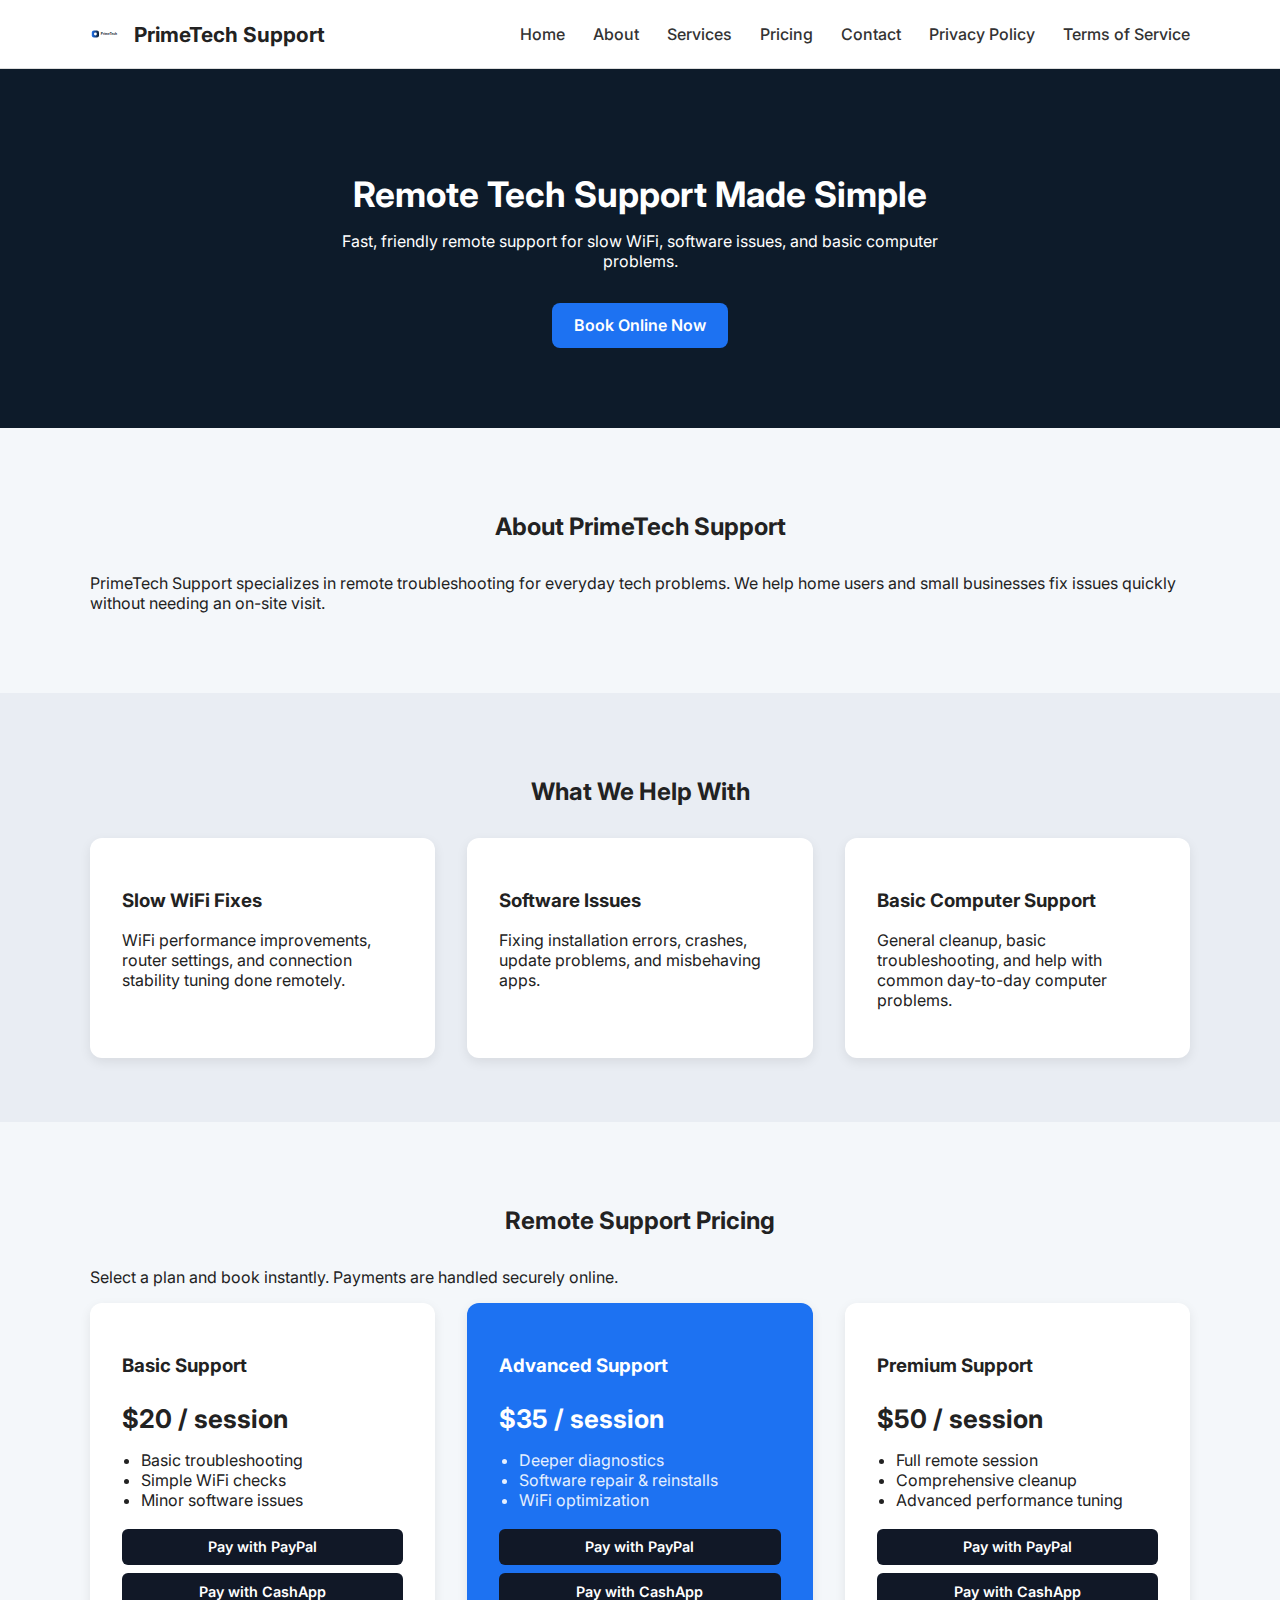
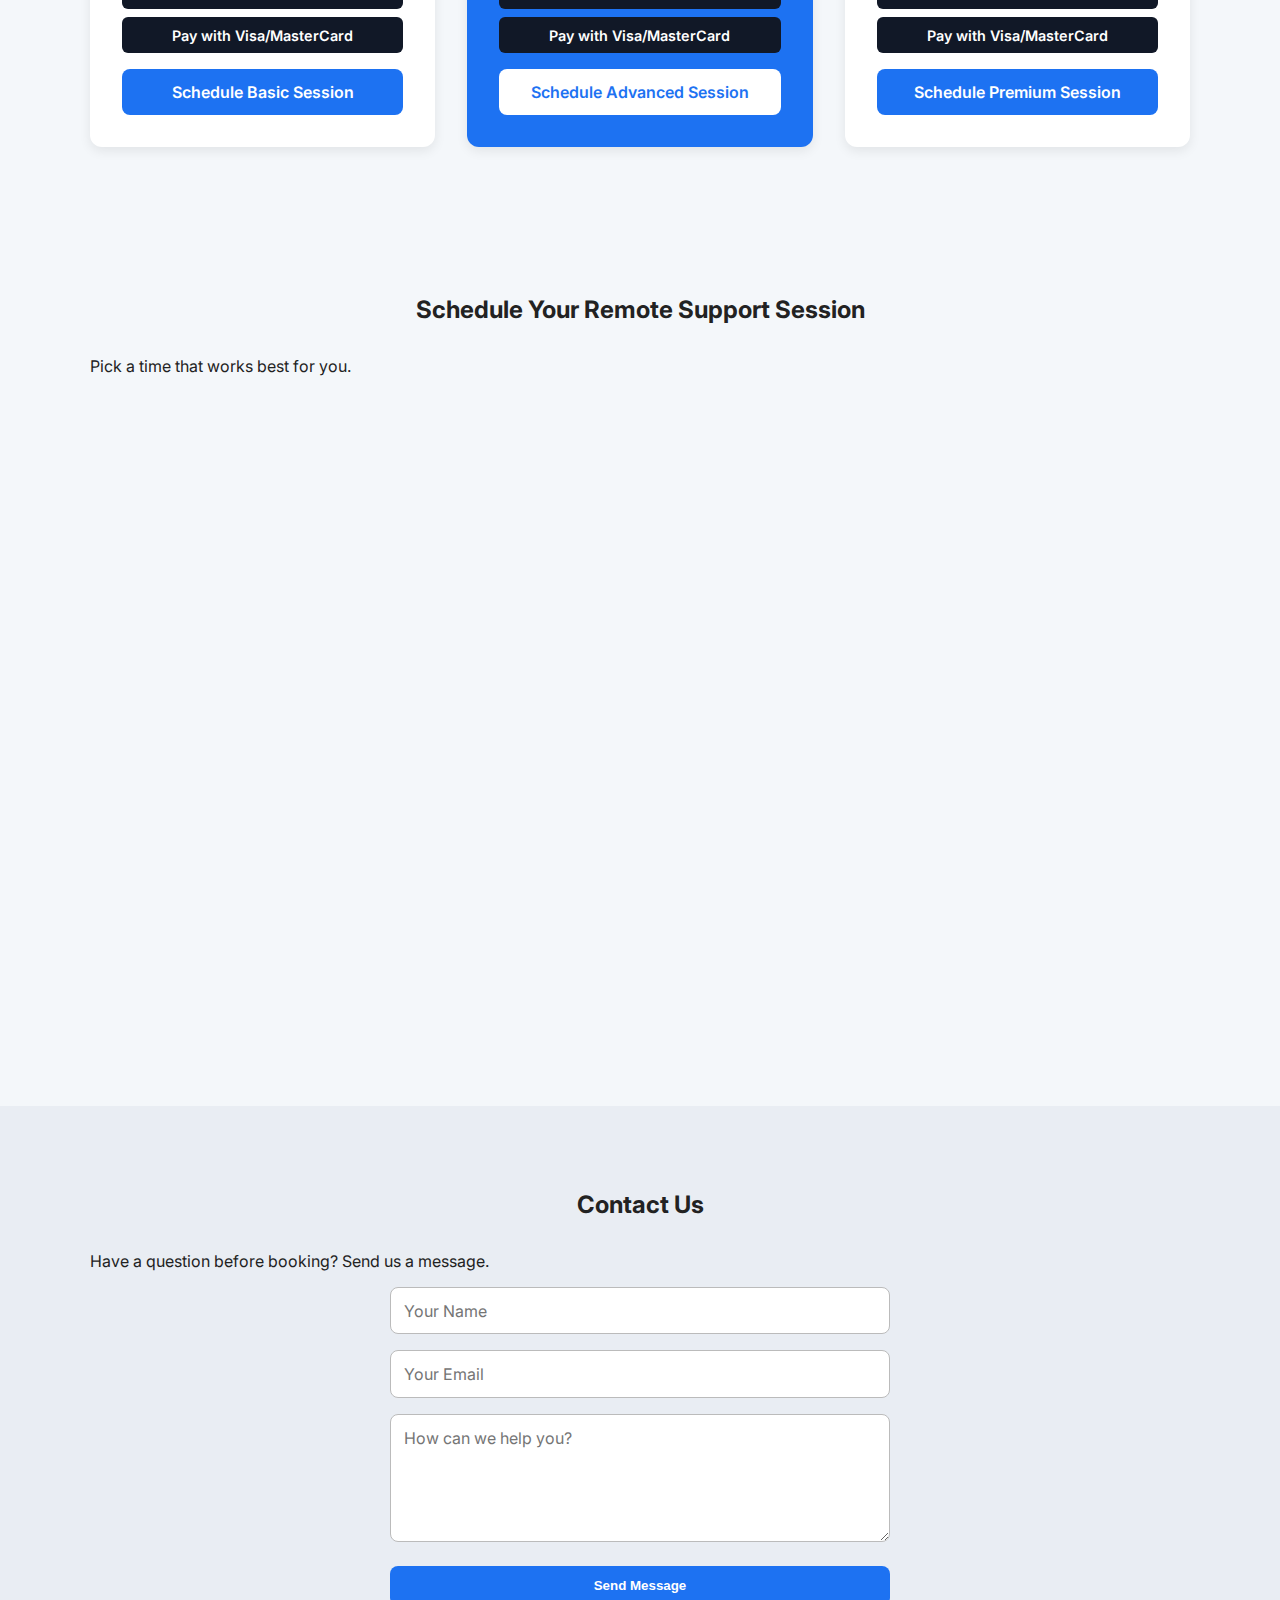
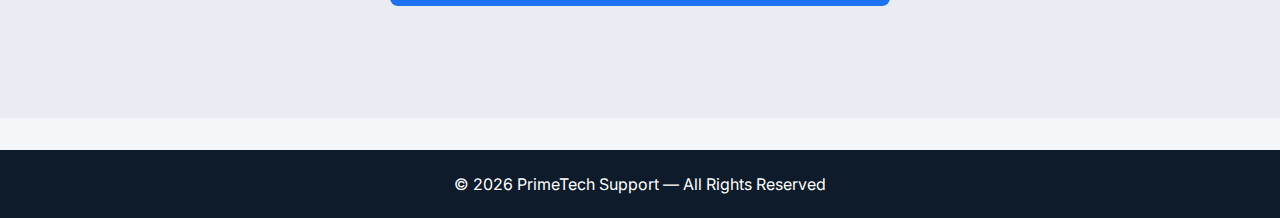
<file: index.html>
<!DOCTYPE html>
<html lang="en">
<head>
  <meta name="google-site-verification" content="kKg8Zs4XtjEtcZWA4284Q7R6iKUJLH1zeVFBrsCeoXs" />
  <meta charset="UTF-8" />
  <meta name="viewport" content="width=device-width, initial-scale=1.0" />

  <title>PrimeTech Support | Remote Tech Support for WiFi, Software & PCs</title>

  <!-- Primary SEO meta -->
  <meta name="description" content="PrimeTech Support provides fast, remote tech support for slow WiFi, software issues, and basic computer problems. Book online and pay securely with PayPal, CashApp, Visa, and Mastercard." />
  <meta name="keywords" content="PrimeTech Support, remote tech support, slow WiFi help, software issues, computer support, online tech support" />
  <link rel="canonical" href="https://channingsturgill-commits.github.io/primetech-support/" />

  <!-- Open Graph -->
  <meta property="og:type" content="website" />
  <meta property="og:title" content="PrimeTech Support | Remote Tech Support Made Simple" />
  <meta property="og:description" content="Remote tech support for slow WiFi, software issues, and basic computer problems. Simple online booking and secure payment." />
  <meta property="og:url" content="https://channingsturgill-commits.github.io/primetech-support/" />
  <meta property="og:site_name" content="PrimeTech Support" />
  <meta property="og:image" content="https://channingsturgill-commits.github.io/primetech-support/logo.png" />

  <!-- Twitter Card -->
  <meta name="twitter:card" content="summary_large_image" />
  <meta name="twitter:title" content="PrimeTech Support | Remote Tech Support Made Simple" />
  <meta name="twitter:description" content="Remote support for WiFi, software, and computer issues. Book online and get fast help." />
  <meta name="twitter:image" content="https://channingsturgill-commits.github.io/primetech-support/logo.png" />

  <!-- JSON-LD Schema -->
  <script type="application/ld+json">
  {
    "@context": "https://schema.org",
    "@type": "ProfessionalService",
    "name": "PrimeTech Support",
    "url": "https://channingsturgill-commits.github.io/primetech-support/",
    "description": "Remote tech support for slow WiFi, software problems, and basic computer issues, with online booking and payment options.",
    "areaServed": {
      "@type": "Place",
      "name": "Remote / Online"
    },
    "paymentAccepted": ["CashApp", "PayPal", "Credit Card"],
    "sameAs": [
      "https://www.paypal.me/chanvanman",
      "https://cash.app/$chanthema"
    ]
  }
  </script>

  <link rel="stylesheet" href="styles.css" />
  <link rel="preconnect" href="https://fonts.googleapis.com">
  <link rel="preconnect" href="https://fonts.gstatic.com" crossorigin>
  <link href="https://fonts.googleapis.com/css2?family=Inter:wght@400;500;600;700&display=swap" rel="stylesheet">
</head>
<body>
<header class="header">
  <div class="container header-inner">
    <a href="#home" class="logo-link">
      <img src="logo.svg" alt="PrimeTech Support logo" class="logo-img">
      <span class="logo-text">PrimeTech Support</span>
    </a>
    <nav class="nav" id="nav" aria-label="Main navigation">
      <a href="#home">Home</a>
      <a href="#about">About</a>
      <a href="#services">Services</a>
      <a href="#pricing">Pricing</a>
      <a href="#contact">Contact</a>
      <a href="privacy.html">Privacy Policy</a>
      <a href="terms.html">Terms of Service</a>
    </nav>
    <button id="nav-toggle" class="nav-toggle" aria-label="Toggle navigation menu">☰</button>
  </div>
</header>

<section id="home" class="hero">
  <div class="container hero-inner">
    <h1>Remote Tech Support Made Simple</h1>
    <p>Fast, friendly remote support for slow WiFi, software issues, and basic computer problems.</p>
    <a href="#pricing" class="btn-primary">Book Online Now</a>
  </div>
</section>

<section id="about" class="section">
  <div class="container">
    <h2>About PrimeTech Support</h2>
    <p>PrimeTech Support specializes in remote troubleshooting for everyday tech problems. We help home users and small businesses fix issues quickly without needing an on-site visit.</p>
  </div>
</section>

<section id="services" class="section alt">
  <div class="container">
    <h2>What We Help With</h2>
    <div class="grid-3">
      <div class="card">
        <h3>Slow WiFi Fixes</h3>
        <p>WiFi performance improvements, router settings, and connection stability tuning done remotely.</p>
      </div>
      <div class="card">
        <h3>Software Issues</h3>
        <p>Fixing installation errors, crashes, update problems, and misbehaving apps.</p>
      </div>
      <div class="card">
        <h3>Basic Computer Support</h3>
        <p>General cleanup, basic troubleshooting, and help with common day-to-day computer problems.</p>
      </div>
    </div>
  </div>
</section>

<section id="pricing" class="section">
  <div class="container">
    <h2>Remote Support Pricing</h2>
    <p>Select a plan and book instantly. Payments are handled securely online.</p>
    <div class="grid-3">
      <div class="price-card">
        <h3>Basic Support</h3>
        <p class="price">$20 / session</p>
        <ul>
          <li>Basic troubleshooting</li>
          <li>Simple WiFi checks</li>
          <li>Minor software issues</li>
        </ul>
        <div class="payment-buttons">
          <a class="btn-pay" href="https://www.paypal.me/chanvanman/20" target="_blank" rel="noopener noreferrer">Pay with PayPal</a>
          <a class="btn-pay" href="https://cash.app/$chanthema/20" target="_blank" rel="noopener noreferrer">Pay with CashApp</a>
          <a class="btn-pay" href="#" target="_blank" rel="noopener noreferrer">Pay with Visa/MasterCard</a>
        </div>
        <a class="btn-primary schedule-btn" href="#booking">Schedule Basic Session</a>
      </div>

      <div class="price-card featured">
        <h3>Advanced Support</h3>
        <p class="price">$35 / session</p>
        <ul>
          <li>Deeper diagnostics</li>
          <li>Software repair & reinstalls</li>
          <li>WiFi optimization</li>
        </ul>
        <div class="payment-buttons">
          <a class="btn-pay" href="https://www.paypal.me/chanvanman/35" target="_blank" rel="noopener noreferrer">Pay with PayPal</a>
          <a class="btn-pay" href="https://cash.app/$chanthema/35" target="_blank" rel="noopener noreferrer">Pay with CashApp</a>
          <a class="btn-pay" href="#" target="_blank" rel="noopener noreferrer">Pay with Visa/MasterCard</a>
        </div>
        <a class="btn-primary schedule-btn" href="#booking">Schedule Advanced Session</a>
      </div>

      <div class="price-card">
        <h3>Premium Support</h3>
        <p class="price">$50 / session</p>
        <ul>
          <li>Full remote session</li>
          <li>Comprehensive cleanup</li>
          <li>Advanced performance tuning</li>
        </ul>
        <div class="payment-buttons">
          <a class="btn-pay" href="https://www.paypal.me/chanvanman/50" target="_blank" rel="noopener noreferrer">Pay with PayPal</a>
          <a class="btn-pay" href="https://cash.app/$chanthema/50" target="_blank" rel="noopener noreferrer">Pay with CashApp</a>
          <a class="btn-pay" href="#" target="_blank" rel="noopener noreferrer">Pay with Visa/MasterCard</a>
        </div>
        <a class="btn-primary schedule-btn" href="#booking">Schedule Premium Session</a>
      </div>
    </div>
  </div>
</section>

<section id="booking" class="section">
  <div class="container">
    <h2>Schedule Your Remote Support Session</h2>
    <p>Pick a time that works best for you.</p>
    <div
 <div
  class="calendly-inline-widget"
  data-url="https://calendly.com/primetechspprt"
  style="min-width:320px;height:650px;"
></div>
<script src="https://assets.calendly.com/assets/external/widget.js" async></script>

  </div>
</section>

<section id="contact" class="section alt">
  <div class="container">
    <h2>Contact Us</h2>
    <p>Have a question before booking? Send us a message.</p>
    <form id="contact-form" class="contact-form">
      <input id="name" name="name" type="text" placeholder="Your Name" required />
      <input id="email" name="email" type="email" placeholder="Your Email" required />
      <textarea id="message" name="message" placeholder="How can we help you?" rows="5" required></textarea>
      <button type="submit" class="btn-primary">Send Message</button>
      <p id="form-response"></p>
    </form>
  </div>
</section>

<footer class="footer">
  <div class="container">© <span id="year"></span> PrimeTech Support — All Rights Reserved</div>
</footer>

<script src="script.js"></script>
  <script src="//code.tidio.co/pjlsaxwgykg4v44mujhoqqww6aoc2kam.js" async></script>
</body>
</html>
</file>
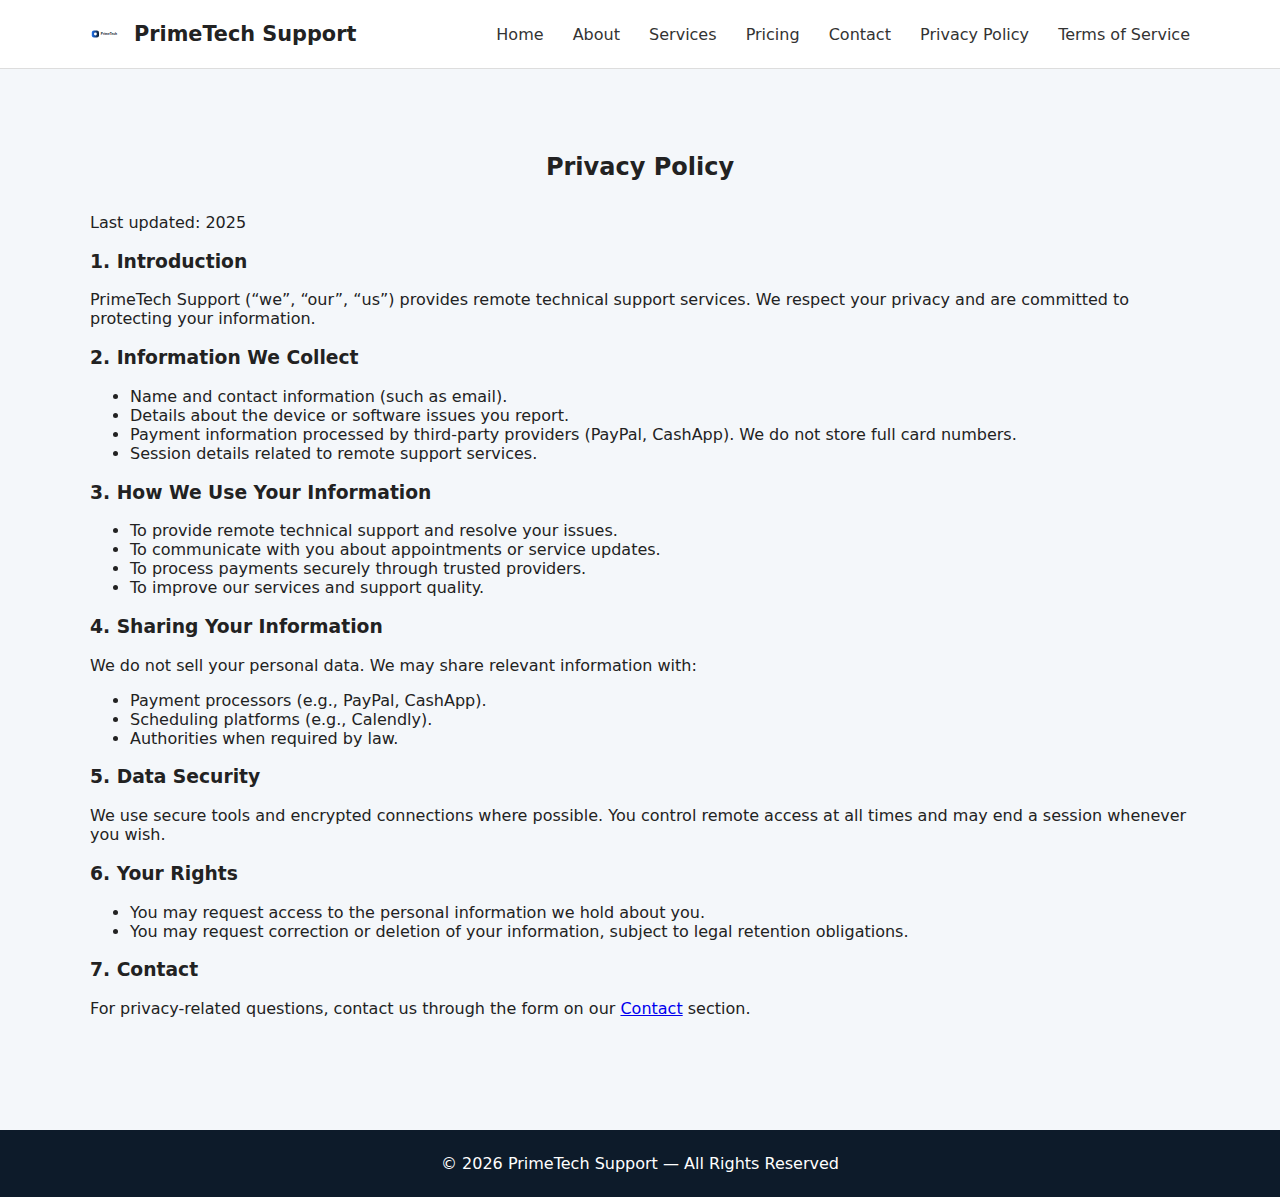
<file: privacy.html>
<!DOCTYPE html>
<html lang="en">
<head>
  <meta charset="UTF-8">
  <meta name="viewport" content="width=device-width, initial-scale=1.0">
  <title>Privacy Policy | PrimeTech Support</title>
  <meta name="description" content="Privacy Policy for PrimeTech Support remote tech services. Learn how we collect, use, and protect your information." />
  <link rel="canonical" href="https://channingsturgill-commits.github.io/primetech-support/privacy.html" />
  <link rel="stylesheet" href="styles.css">
</head>
<body>
<header class="header">
  <div class="container header-inner">
    <a href="index.html#home" class="logo-link">
      <img src="logo.svg" alt="PrimeTech Support logo" class="logo-img">
      <span class="logo-text">PrimeTech Support</span>
    </a>
    <nav class="nav" id="nav" aria-label="Main navigation">
      <a href="index.html#home">Home</a>
      <a href="index.html#about">About</a>
      <a href="index.html#services">Services</a>
      <a href="index.html#pricing">Pricing</a>
      <a href="index.html#contact">Contact</a>
      <a href="privacy.html">Privacy Policy</a>
      <a href="terms.html">Terms of Service</a>
    </nav>
    <button id="nav-toggle" class="nav-toggle" aria-label="Toggle navigation menu">☰</button>
  </div>
</header>

<section class="section">
  <div class="container">
    <h2>Privacy Policy</h2>
    <p>Last updated: 2025</p>

    <h3>1. Introduction</h3>
    <p>PrimeTech Support (“we”, “our”, “us”) provides remote technical support services. We respect your privacy and are committed to protecting your information.</p>

    <h3>2. Information We Collect</h3>
    <ul>
      <li>Name and contact information (such as email).</li>
      <li>Details about the device or software issues you report.</li>
      <li>Payment information processed by third-party providers (PayPal, CashApp). We do not store full card numbers.</li>
      <li>Session details related to remote support services.</li>
    </ul>

    <h3>3. How We Use Your Information</h3>
    <ul>
      <li>To provide remote technical support and resolve your issues.</li>
      <li>To communicate with you about appointments or service updates.</li>
      <li>To process payments securely through trusted providers.</li>
      <li>To improve our services and support quality.</li>
    </ul>

    <h3>4. Sharing Your Information</h3>
    <p>We do not sell your personal data. We may share relevant information with:</p>
    <ul>
      <li>Payment processors (e.g., PayPal, CashApp).</li>
      <li>Scheduling platforms (e.g., Calendly).</li>
      <li>Authorities when required by law.</li>
    </ul>

    <h3>5. Data Security</h3>
    <p>We use secure tools and encrypted connections where possible. You control remote access at all times and may end a session whenever you wish.</p>

    <h3>6. Your Rights</h3>
    <ul>
      <li>You may request access to the personal information we hold about you.</li>
      <li>You may request correction or deletion of your information, subject to legal retention obligations.</li>
    </ul>

    <h3>7. Contact</h3>
    <p>For privacy-related questions, contact us through the form on our <a href="index.html#contact">Contact</a> section.</p>
  </div>
</section>

<footer class="footer">
  <div class="container">© <span id="year"></span> PrimeTech Support — All Rights Reserved</div>
</footer>

<script src="script.js"></script>
</body>
</html>
</file>
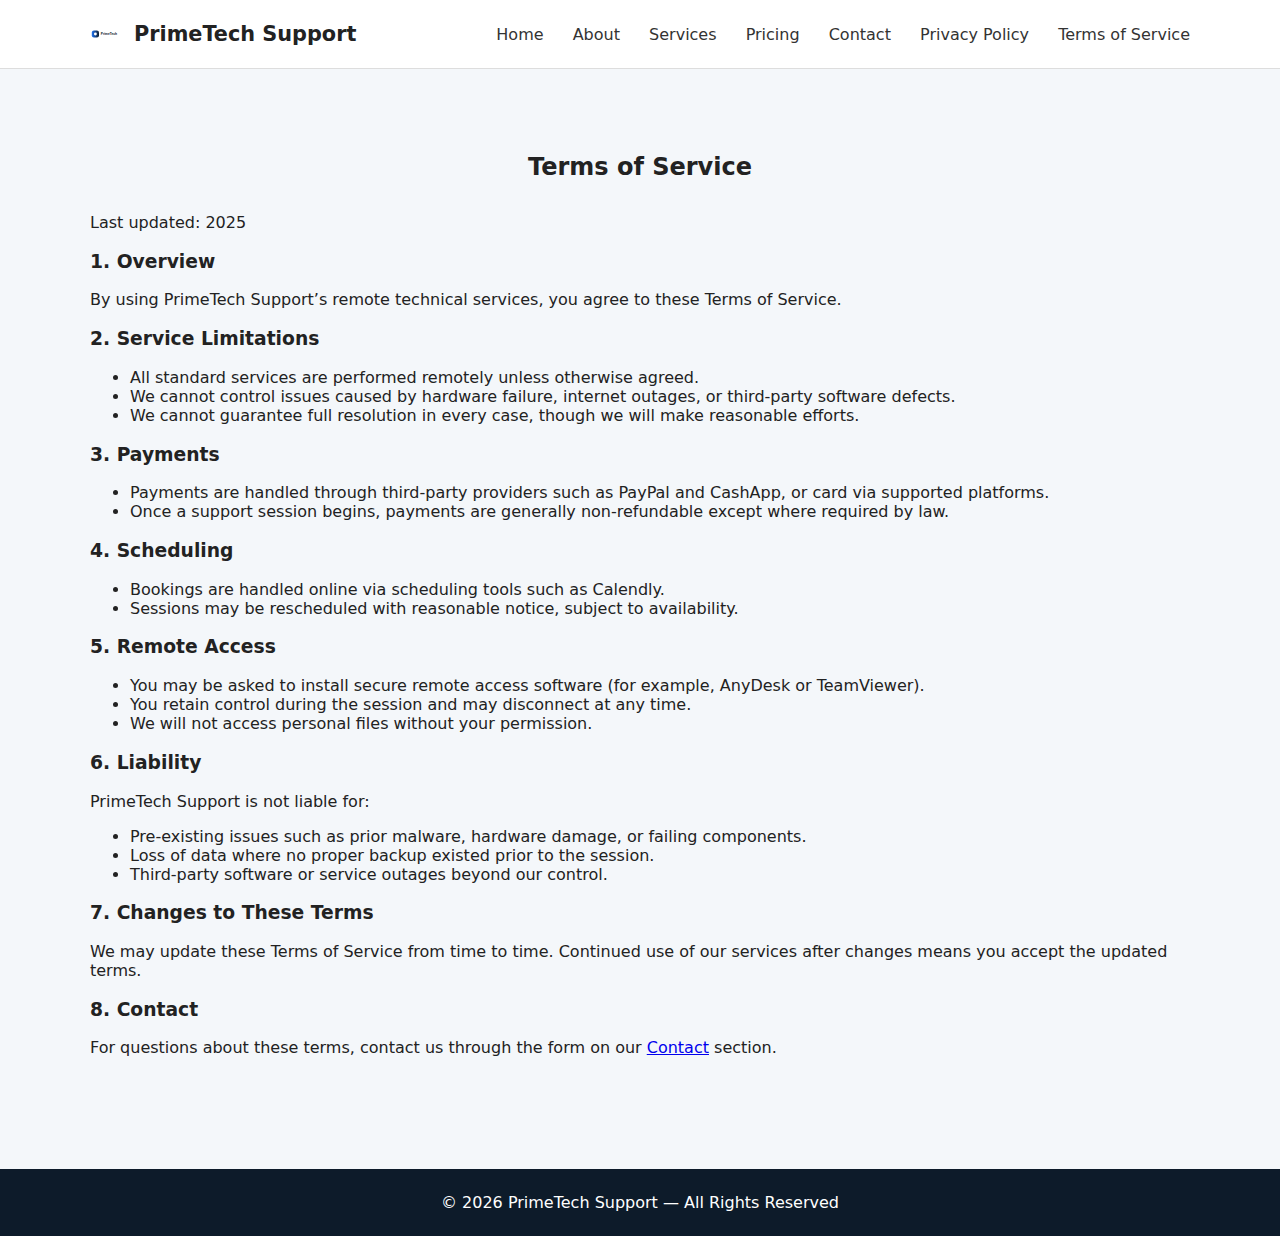
<file: terms.html>
<!DOCTYPE html>
<html lang="en">
<head>
  <meta charset="UTF-8">
  <meta name="viewport" content="width=device-width, initial-scale=1.0">
  <title>Terms of Service | PrimeTech Support</title>
  <meta name="description" content="Terms of Service for using PrimeTech Support's remote tech support services." />
  <link rel="canonical" href="https://channingsturgill-commits.github.io/primetech-support/terms.html" />
  <link rel="stylesheet" href="styles.css">
</head>
<body>
<header class="header">
  <div class="container header-inner">
    <a href="index.html#home" class="logo-link">
      <img src="logo.svg" alt="PrimeTech Support logo" class="logo-img">
      <span class="logo-text">PrimeTech Support</span>
    </a>
    <nav class="nav" id="nav" aria-label="Main navigation">
      <a href="index.html#home">Home</a>
      <a href="index.html#about">About</a>
      <a href="index.html#services">Services</a>
      <a href="index.html#pricing">Pricing</a>
      <a href="index.html#contact">Contact</a>
      <a href="privacy.html">Privacy Policy</a>
      <a href="terms.html">Terms of Service</a>
    </nav>
    <button id="nav-toggle" class="nav-toggle" aria-label="Toggle navigation menu">☰</button>
  </div>
</header>

<section class="section">
  <div class="container">
    <h2>Terms of Service</h2>
    <p>Last updated: 2025</p>

    <h3>1. Overview</h3>
    <p>By using PrimeTech Support’s remote technical services, you agree to these Terms of Service.</p>

    <h3>2. Service Limitations</h3>
    <ul>
      <li>All standard services are performed remotely unless otherwise agreed.</li>
      <li>We cannot control issues caused by hardware failure, internet outages, or third-party software defects.</li>
      <li>We cannot guarantee full resolution in every case, though we will make reasonable efforts.</li>
    </ul>

    <h3>3. Payments</h3>
    <ul>
      <li>Payments are handled through third-party providers such as PayPal and CashApp, or card via supported platforms.</li>
      <li>Once a support session begins, payments are generally non-refundable except where required by law.</li>
    </ul>

    <h3>4. Scheduling</h3>
    <ul>
      <li>Bookings are handled online via scheduling tools such as Calendly.</li>
      <li>Sessions may be rescheduled with reasonable notice, subject to availability.</li>
    </ul>

    <h3>5. Remote Access</h3>
    <ul>
      <li>You may be asked to install secure remote access software (for example, AnyDesk or TeamViewer).</li>
      <li>You retain control during the session and may disconnect at any time.</li>
      <li>We will not access personal files without your permission.</li>
    </ul>

    <h3>6. Liability</h3>
    <p>PrimeTech Support is not liable for:</p>
    <ul>
      <li>Pre-existing issues such as prior malware, hardware damage, or failing components.</li>
      <li>Loss of data where no proper backup existed prior to the session.</li>
      <li>Third-party software or service outages beyond our control.</li>
    </ul>

    <h3>7. Changes to These Terms</h3>
    <p>We may update these Terms of Service from time to time. Continued use of our services after changes means you accept the updated terms.</p>

    <h3>8. Contact</h3>
    <p>For questions about these terms, contact us through the form on our <a href="index.html#contact">Contact</a> section.</p>
  </div>
</section>

<footer class="footer">
  <div class="container">© <span id="year"></span> PrimeTech Support — All Rights Reserved</div>
</footer>

<script src="script.js"></script>
</body>
</html>
</file>
<file: styles.css>
body {
  margin: 0;
  font-family: Inter, system-ui, -apple-system, BlinkMacSystemFont, "Segoe UI", sans-serif;
  background: #f4f7fa;
  color: #222;
}

.container {
  width: 90%;
  max-width: 1100px;
  margin: auto;
}

.header {
  background: #ffffff;
  border-bottom: 1px solid #ddd;
  position: sticky;
  top: 0;
  z-index: 10;
}

.header-inner {
  display: flex;
  align-items: center;
  justify-content: space-between;
  padding: 1rem 0;
}

.logo-link {
  display: flex;
  align-items: center;
  gap: 0.5rem;
  text-decoration: none;
  color: inherit;
}

.logo-img {
  width: 36px;
  height: 36px;
}

.logo-text {
  font-size: 1.3rem;
  font-weight: 700;
}

.nav a {
  margin-left: 1.5rem;
  text-decoration: none;
  font-weight: 500;
  color: #333;
}

.nav a:hover {
  color: #1d72f2;
}

.nav-toggle {
  display: none;
  font-size: 1.7rem;
  background: none;
  border: none;
  cursor: pointer;
}

.hero {
  background: #0d1b2a;
  color: #ffffff;
  padding: 5rem 0;
  text-align: center;
}

.hero-inner h1 {
  font-size: 2.2rem;
  margin-bottom: 1rem;
}

.hero-inner p {
  max-width: 600px;
  margin: 0 auto 1.5rem;
}

.btn-primary {
  background: #1d72f2;
  padding: 0.8rem 1.4rem;
  border-radius: 8px;
  text-decoration: none;
  color: white;
  display: inline-block;
  margin-top: 0.5rem;
  border: none;
  cursor: pointer;
  font-weight: 600;
  text-align: center;
}

.btn-primary:hover {
  background: #1557b0;
}

.btn-outline {
  padding: 0.8rem 1.4rem;
  border-radius: 8px;
  border: 2px solid #1d72f2;
  text-decoration: none;
  color: #1d72f2;
  display: inline-block;
  font-weight: 600;
}

.btn-outline:hover {
  background: #e0edff;
}

.section {
  padding: 4rem 0;
}

.alt {
  background: #e9edf3;
}

h2 {
  text-align: center;
  margin-bottom: 2rem;
}

.grid-3 {
  display: grid;
  grid-template-columns: repeat(auto-fill, minmax(260px, 1fr));
  gap: 2rem;
}

.card,
.price-card {
  padding: 2rem;
  background: white;
  border-radius: 12px;
  box-shadow: 0 4px 12px rgba(0,0,0,0.08);
}

.price-card .price {
  font-size: 1.6rem;
  font-weight: bold;
  margin-bottom: 1rem;
}

.price-card ul {
  padding-left: 1.2rem;
  margin: 0 0 1.2rem;
}

.price-card.featured {
  background: #1d72f2;
  color: white;
}

.price-card.featured .price {
  color: #ffffff;
}

.price-card.featured ul {
  color: #e5efff;
}

.price-card.featured a.btn-primary {
  background: #ffffff;
  color: #1d72f2;
}

.price-card.featured a.btn-primary:hover {
  background: #e0edff;
}

.payment-buttons {
  display: grid;
  gap: 0.5rem;
  margin-bottom: 1rem;
}

.btn-pay {
  padding: 0.6rem;
  text-align: center;
  color: white;
  background: #111827;
  text-decoration: none;
  border-radius: 6px;
  font-weight: 600;
  font-size: 0.9rem;
}

.btn-pay:hover {
  background: #1f2937;
}

.schedule-btn {
  display: block;
  margin-top: 0.5rem;
  text-align: center;
}

.contact-form {
  max-width: 500px;
  margin: auto;
  display: grid;
  gap: 1rem;
}

.contact-form input,
.contact-form textarea {
  padding: 0.8rem;
  border-radius: 8px;
  border: 1px solid #bbb;
  font-size: 1rem;
  font-family: inherit;
}

.contact-form input:focus,
.contact-form textarea:focus {
  border-color: #1d72f2;
  outline: none;
  box-shadow: 0 0 0 2px rgba(29, 114, 242, 0.15);
}

.calendly-inline-widget {
  margin-top: 1rem;
}

.footer {
  background: #0d1b2a;
  color: white;
  text-align: center;
  padding: 1.5rem 0;
  margin-top: 2rem;
}

@media (max-width: 768px) {
  .nav {
    display: none;
    flex-direction: column;
    background: #ffffff;
    padding: 1rem;
  }

  .nav.open {
    display: flex;
  }

  .nav a {
    margin: 0.8rem 0;
  }

  .nav-toggle {
    display: block;
  }
}
</file>
